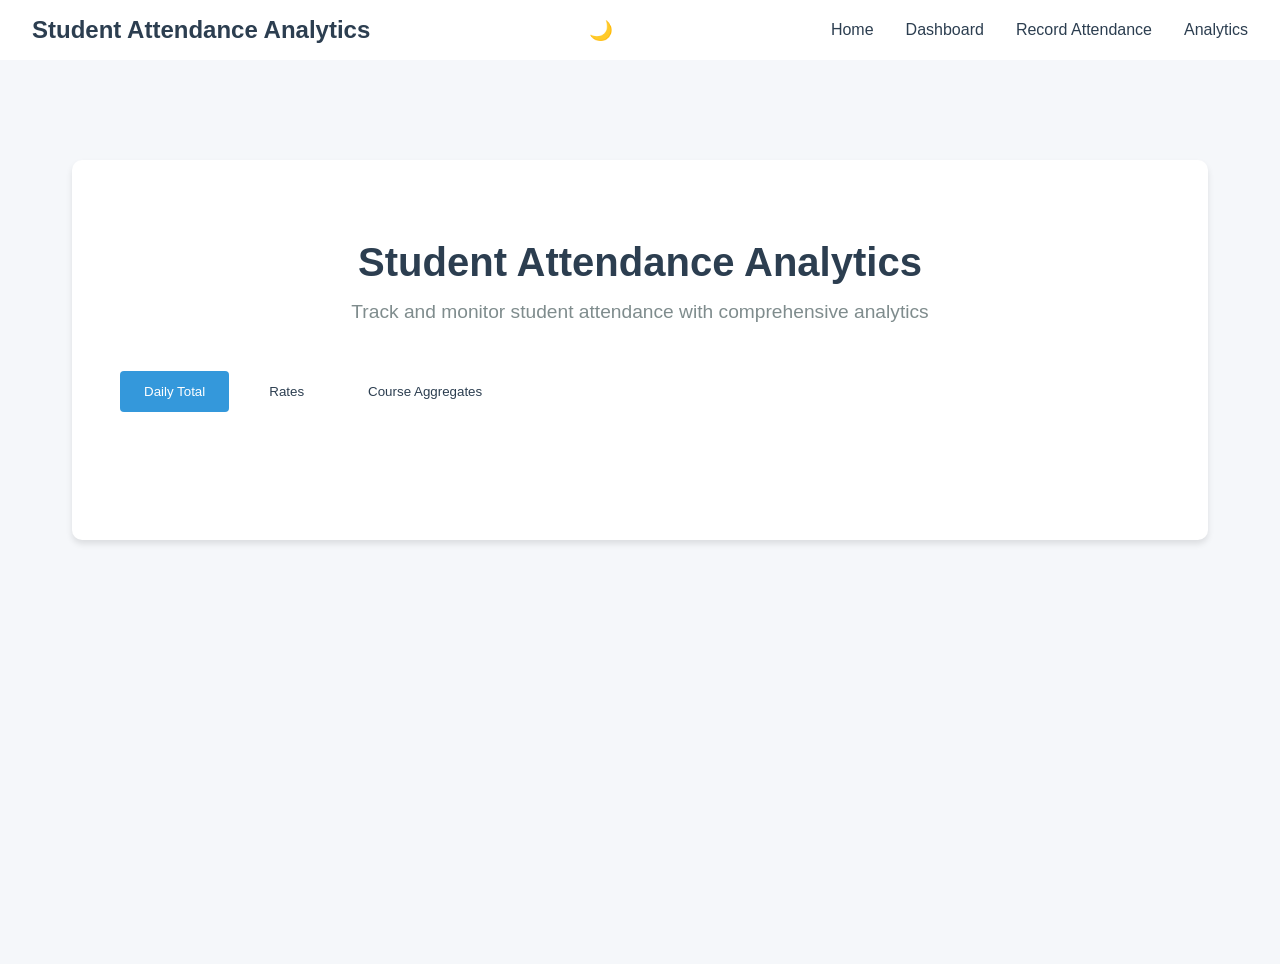
<file: templates/index.html>
<!DOCTYPE html>
<html lang="en">
<head>
    <meta charset="UTF-8">
    <meta name="viewport" content="width=device-width, initial-scale=1.0">
    <title>Student Attendance Analytics</title>
    <link rel="stylesheet" href="/static/style.css">
</head>
<body>
    <nav class="navbar">
        <h1>Student Attendance Analytics</h1>
        <button class="theme-toggle" onclick="toggleDarkMode()" id="themeBtn">🌙</button>
        <ul class="nav-links">
            <li><a href="/">Home</a></li>
            <li><a href="/dashboard">Dashboard</a></li>
            <li><a href="/record">Record Attendance</a></li>
            <li><a href="/analytics">Analytics</a></li>
        </ul>
    </nav>
    
    <div class="container">
        <div class="hero">
            <h2>Student Attendance Analytics</h2>
            <p>Track and monitor student attendance with comprehensive analytics</p>
            <div class="tabs" id="mainTabs">
                <button class="tab active" onclick="showTab('daily')">Daily Total</button>
                <button class="tab" onclick="showTab('rates')">Rates</button>
                <button class="tab" onclick="showTab('aggregates')">Course Aggregates</button>
            </div>
        </div>
    </div>
</body>
</html>
</file>
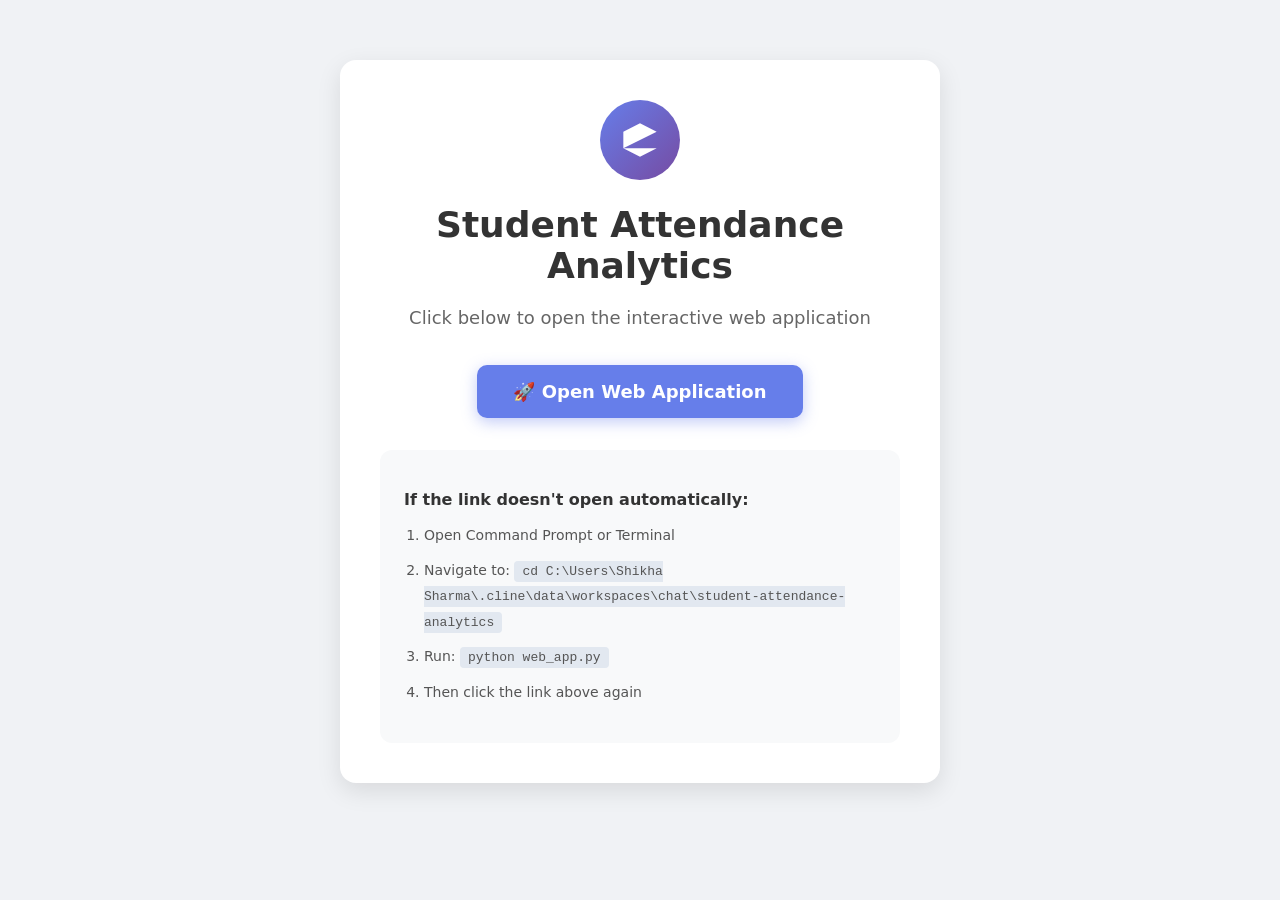
<file: open_local.html>
<!DOCTYPE html>
<html lang="en">
<head>
<meta charset="UTF-8">
<meta name="viewport" content="width=device-width, initial-scale=1.0">
<title>Student Attendance Analytics</title>
<style>
  body {
    font-family: 'Segoe UI', system-ui, -apple-system, sans-serif;
    text-align: center;
    padding: 60px 20px;
    background: #f0f2f5;
    margin: 0;
  }
  .container {
    max-width: 600px;
    margin: 0 auto;
  }
  .card {
    background: white;
    padding: 40px;
    border-radius: 16px;
    box-shadow: 0 8px 25px rgba(0,0,0,0.1);
    text-align: center;
  }
  .icon {
    width: 80px;
    height: 80px;
    background: linear-gradient(135deg, #667eea 0%, #764ba2 100%);
    border-radius: 50%;
    display: flex;
    align-items: center;
    justify-content: center;
    margin: 0 auto 24px;
  }
  .icon svg {
    width: 40px;
    height: 40px;
    color: white;
  }
  h1 {
    color: #333;
    margin-bottom: 12px;
    font-size: 36px;
    font-weight: 700;
  }
  p.subtitle {
    color: #666;
    font-size: 18px;
    margin-bottom: 32px;
    line-height: 1.6;
  }
  .btn {
    display: inline-block;
    padding: 16px 36px;
    background: #667eea;
    color: white;
    text-decoration: none;
    border-radius: 10px;
    font-weight: 600;
    font-size: 18px;
    transition: all 0.3s ease;
    box-shadow: 0 4px 15px rgba(102, 126, 234, 0.4);
  }
  .btn:hover {
    background: #5a67d8;
    transform: translateY(-2px);
    box-shadow: 0 6px 20px rgba(102, 126, 234, 0.5);
  }
  .btn:active {
    transform: translateY(0);
  }
  .info {
    margin-top: 32px;
    padding: 24px;
    background: #f8f9fa;
    border-radius: 12px;
    text-align: left;
  }
  .info h3 {
    color: #333;
    font-size: 16px;
    margin-bottom: 12px;
  }
  .info ol {
    color: #555;
    font-size: 14px;
    line-height: 1.8;
    padding-left: 20px;
  }
  .info code {
    background: #e2e8f0;
    padding: 3px 8px;
    border-radius: 4px;
    font-family: 'Courier New', monospace;
    font-size: 13px;
  }
  .step {
    margin-bottom: 10px;
  }
</style>
</head>
<body>
<div class="container">
  <div class="card">
    <div class="icon">
      <svg viewBox="0 0 24 24" fill="white">
        <path d="M12 2L2 7l10 5 10-5L12 2zM2 17l10 5 10-5L2 17zm10 8L12 12l-10 5L2 7l10 5L12 17z"/>
      </svg>
    </div>
    <h1>Student Attendance Analytics</h1>
    <p class="subtitle">Click below to open the interactive web application</p>
    <a href="http://localhost:5000" class="btn" target="_blank">🚀 Open Web Application</a>
    <div class="info">
      <h3>If the link doesn't open automatically:</h3>
      <ol>
        <li class="step">Open Command Prompt or Terminal</li>
        <li class="step">Navigate to: <code>cd C:\Users\Shikha Sharma\.cline\data\workspaces\chat\student-attendance-analytics</code></li>
        <li class="step">Run: <code>python web_app.py</code></li>
        <li class="step">Then click the link above again</li>
      </ol>
    </div>
  </div>
</div>
</body>
</html>
</file>
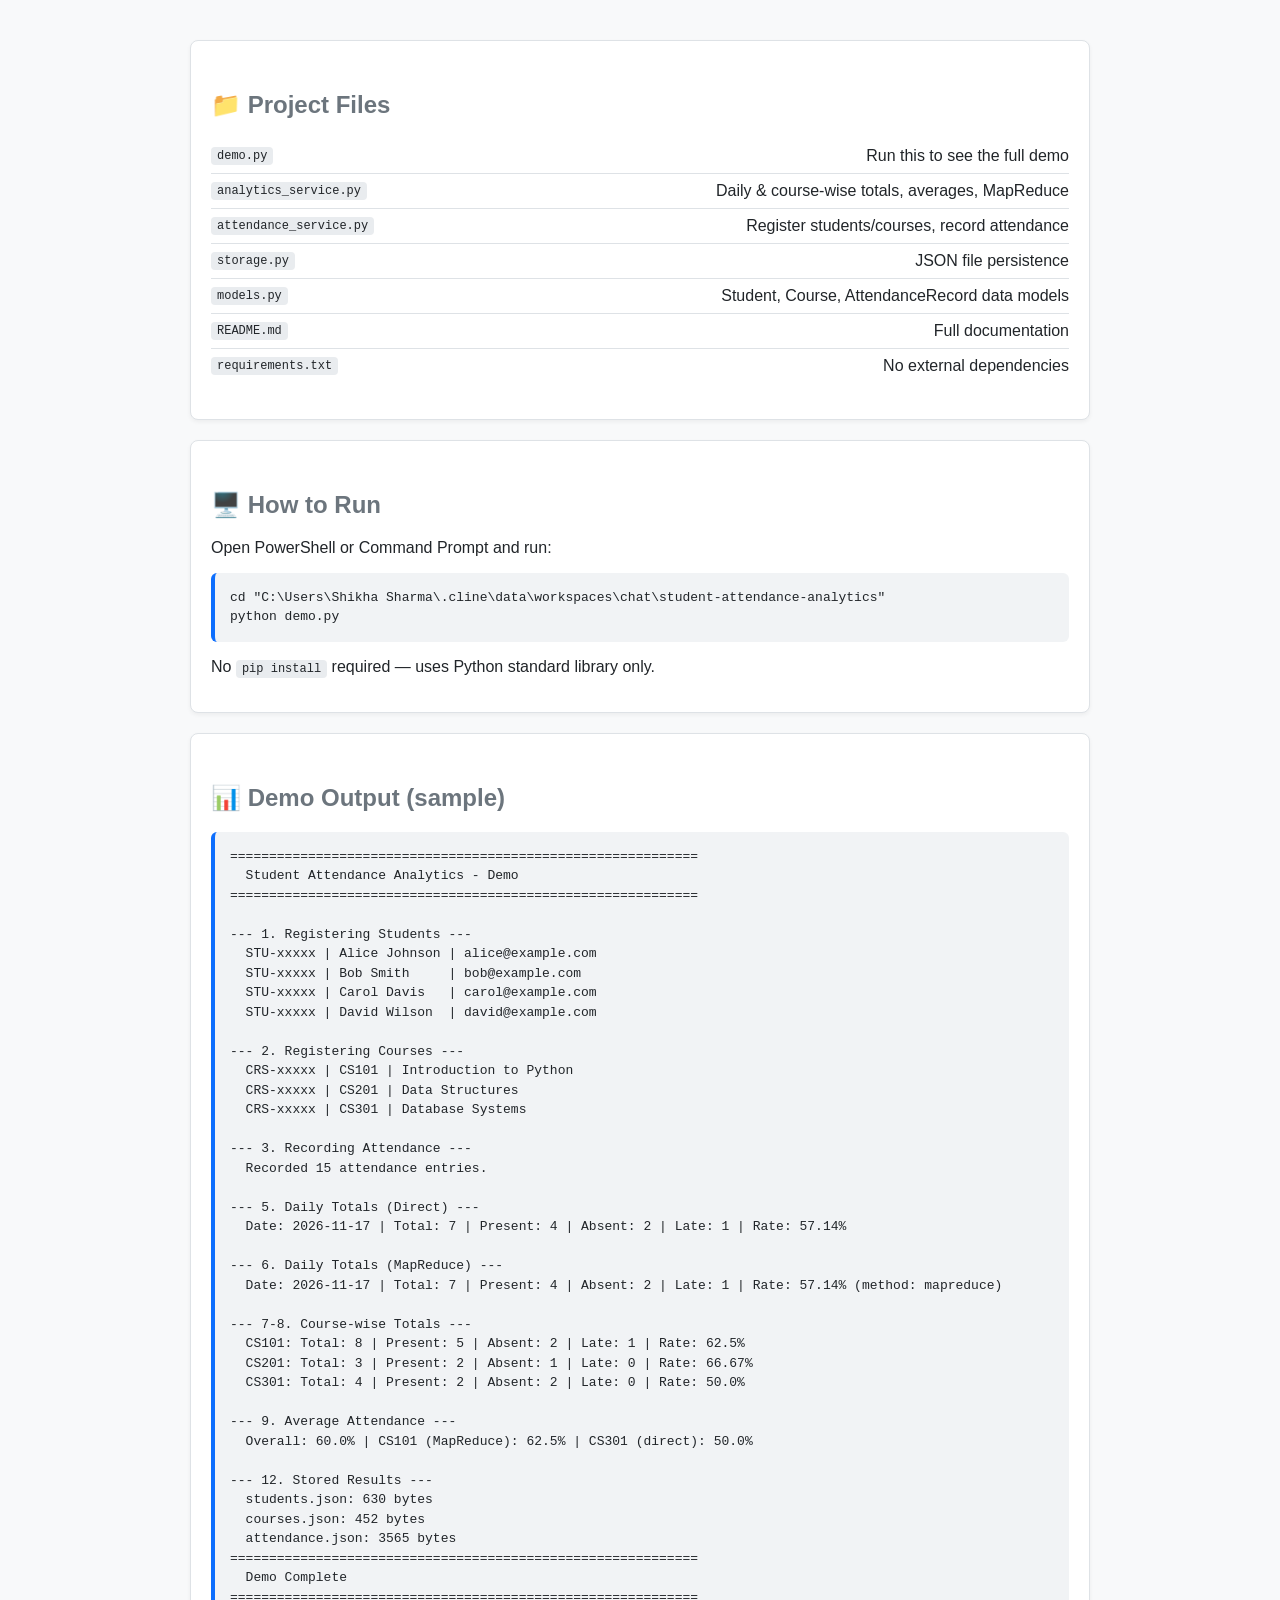
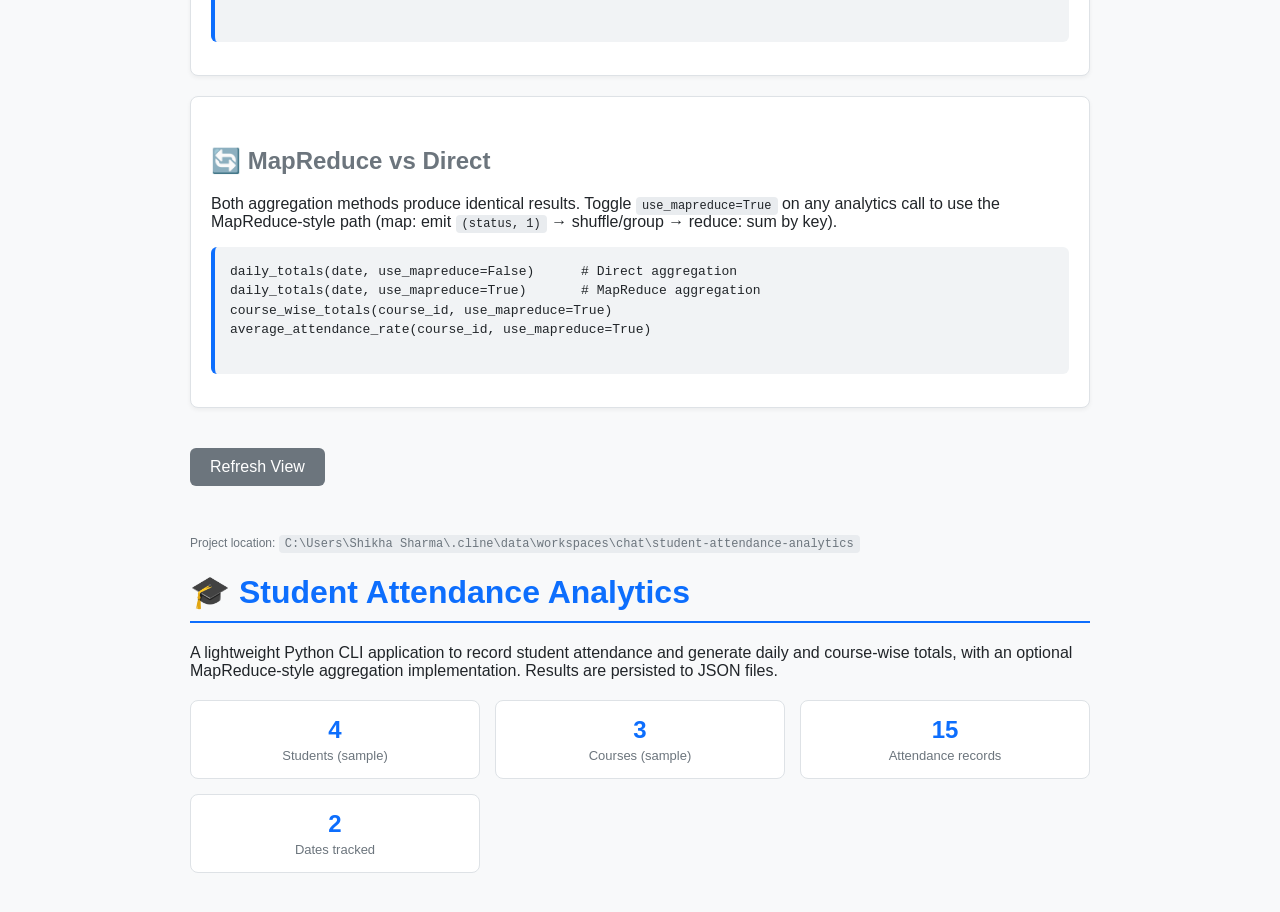
<file: view.html>
<!DOCTYPE html>
<html lang="en">
<head>
<meta charset="UTF-8">
<meta name="viewport" content="width=device-width, initial-scale=1.0">
<title>Student Attendance Analytics — Project View</title>
<style>
  body { font-family: -apple-system, BlinkMacSystemFont, 'Segoe UI', Roboto, sans-serif; max-width: 900px; margin: 40px auto; padding: 0 20px; background: #f8f9fa; color: #212529; }
  h1 { color: #0d6efd; border-bottom: 2px solid #0d6efd; padding-bottom: 10px; }
  h2 { color: #6c757d; margin-top: 30px; }
  .card { background: white; border: 1px solid #dee2e6; border-radius: 8px; padding: 20px; margin: 20px 0; box-shadow: 0 2px 4px rgba(0,0,0,0.05); }
  pre { background: #f1f3f5; padding: 15px; border-radius: 6px; overflow-x: auto; font-size: 13px; line-height: 1.5; border-left: 4px solid #0d6efd; }
  code { background: #e9ecef; padding: 2px 6px; border-radius: 4px; font-family: monospace; font-size: 12px; }
  .badge { display: inline-block; background: #e9ecef; color: #495057; padding: 4px 10px; border-radius: 12px; font-size: 12px; margin-right: 6px; margin-bottom: 6px; }
  .grid { display: grid; grid-template-columns: repeat(auto-fit, minmax(250px, 1fr)); gap: 15px; margin: 20px 0; }
  .stat { background: white; border: 1px solid #dee2e6; border-radius: 8px; padding: 15px; text-align: center; }
  .stat .num { font-size: 24px; font-weight: bold; color: #0d6efd; }
  .stat .lbl { color: #6c757d; font-size: 13px; margin-top: 4px; }
  .file-list { list-style: none; padding: 0; }
  .file-list li { padding: 8px 0; border-bottom: 1px solid #dee2e6; display: flex; justify-content: space-between; }
  .file-list li:last-child { border-bottom: none; }
  .btn { display: inline-block; background: #0d6efd; color: white; padding: 10px 20px; border-radius: 6px; text-decoration: none; margin: 10px 10px 10px 0; }
  .btn:hover { background: #0b5ed7; }
  .btn-secondary { background: #6c757d; }
  .btn-secondary:hover { background: #5c636a; }
</style>
</head>
<body>

<div class="card">
  <h2>📁 Project Files</h2>
  <ul class="file-list">
    <li><code>demo.py</code> <span>Run this to see the full demo</span></li>
    <li><code>analytics_service.py</code> <span>Daily & course-wise totals, averages, MapReduce</span></li>
    <li><code>attendance_service.py</code> <span>Register students/courses, record attendance</span></li>
    <li><code>storage.py</code> <span>JSON file persistence</span></li>
    <li><code>models.py</code> <span>Student, Course, AttendanceRecord data models</span></li>
    <li><code>README.md</code> <span>Full documentation</span></li>
    <li><code>requirements.txt</code> <span>No external dependencies</span></li>
  </ul>
</div>

<div class="card">
  <h2>🖥️ How to Run</h2>
  <p>Open PowerShell or Command Prompt and run:</p>
  <pre>cd "C:\Users\Shikha Sharma\.cline\data\workspaces\chat\student-attendance-analytics"
python demo.py</pre>
  <p>No <code>pip install</code> required — uses Python standard library only.</p>
</div>

<div class="card">
  <h2>📊 Demo Output (sample)</h2>
  <pre>
============================================================
  Student Attendance Analytics - Demo
============================================================

--- 1. Registering Students ---
  STU-xxxxx | Alice Johnson | alice@example.com
  STU-xxxxx | Bob Smith     | bob@example.com
  STU-xxxxx | Carol Davis   | carol@example.com
  STU-xxxxx | David Wilson  | david@example.com

--- 2. Registering Courses ---
  CRS-xxxxx | CS101 | Introduction to Python
  CRS-xxxxx | CS201 | Data Structures
  CRS-xxxxx | CS301 | Database Systems

--- 3. Recording Attendance ---
  Recorded 15 attendance entries.

--- 5. Daily Totals (Direct) ---
  Date: 2026-11-17 | Total: 7 | Present: 4 | Absent: 2 | Late: 1 | Rate: 57.14%

--- 6. Daily Totals (MapReduce) ---
  Date: 2026-11-17 | Total: 7 | Present: 4 | Absent: 2 | Late: 1 | Rate: 57.14% (method: mapreduce)

--- 7-8. Course-wise Totals ---
  CS101: Total: 8 | Present: 5 | Absent: 2 | Late: 1 | Rate: 62.5%
  CS201: Total: 3 | Present: 2 | Absent: 1 | Late: 0 | Rate: 66.67%
  CS301: Total: 4 | Present: 2 | Absent: 2 | Late: 0 | Rate: 50.0%

--- 9. Average Attendance ---
  Overall: 60.0% | CS101 (MapReduce): 62.5% | CS301 (direct): 50.0%

--- 12. Stored Results ---
  students.json: 630 bytes
  courses.json: 452 bytes
  attendance.json: 3565 bytes
============================================================
  Demo Complete
============================================================
  </pre>
</div>

<div class="card">
  <h2>🔄 MapReduce vs Direct</h2>
  <p>Both aggregation methods produce identical results. Toggle <code>use_mapreduce=True</code> on any analytics call to use the MapReduce-style path (map: emit <code>(status, 1)</code> → shuffle/group → reduce: sum by key).</p>
  <pre>
daily_totals(date, use_mapreduce=False)      # Direct aggregation
daily_totals(date, use_mapreduce=True)       # MapReduce aggregation
course_wise_totals(course_id, use_mapreduce=True)
average_attendance_rate(course_id, use_mapreduce=True)
  </pre>
</div>

<div style="margin-top: 30px;">
  <a href="#" class="btn btn-secondary" onclick="location.reload()">Refresh View</a>
</div>

<p style="color: #6c757d; font-size: 12px; margin-top: 40px;">
  Project location: <code>C:\Users\Shikha Sharma\.cline\data\workspaces\chat\student-attendance-analytics</code>
</p>

</body>
</html>
<h1>🎓 Student Attendance Analytics</h1>
<p>A lightweight Python CLI application to record student attendance and generate daily and course-wise totals, with an optional MapReduce-style aggregation implementation. Results are persisted to JSON files.</p>

<div class="grid">
  <div class="stat"><div class="num">4</div><div class="lbl">Students (sample)</div></div>
  <div class="stat"><div class="num">3</div><div class="lbl">Courses (sample)</div></div>
  <div class="stat"><div class="num">15</div><div class="lbl">Attendance records</div></div>
  <div class="stat"><div class="num">2</div><div class="lbl">Dates tracked</div></div>
</div>
</file>
<file: static/style.css>
:root {
    --bg-color: #f5f7fa;
    --card-bg: #ffffff;
    --text-color: #2c3e50;
    --primary-color: #3498db;
    --dark-mode-bg: #2c3e50;
    --dark-mode-card: #34495e;
    --dark-mode-text: #ecf0f1;
    --dark-mode-primary: #3498db;
    --transition: 0.3s ease;
}

* { margin: 0; padding: 0; box-sizing: border-box; transition: var(--transition); }

html { font-size: 16px; }

@media (prefers-color-scheme: dark) {
    :root {
        --bg-color: #1a1a2e;
        --card-bg: #16213e;
        --text-color: #e0e0e0;
        --primary-color: #4a90e2;
        --dark-mode-bg: #151515;
        --dark-mode-card: #1c1c2e;
        --dark-mode-text: #f5f5f5;
        --dark-mode-primary: #4dabf7;
    }
}

body { 
    font-family: 'Segoe UI', Tahoma, Geneva, Verdana, sans-serif; 
    background-color: var(--bg-color); 
    color: var(--text-color); 
    min-height: 100vh; 
    overflow-x: hidden;
}

.navbar {
    background: var(--card-bg); 
    padding: 1rem 2rem; 
    position: fixed; 
    width: 100%; 
    top: 0; 
    z-index: 1000;
    display: flex;
    justify-content: space-between;
    align-items: center;
}

.navbar h1 { font-size: 1.5rem; color: var(--text-color); }

.nav-links { list-style: none; display: flex; gap: 2rem; }
.nav-links a { color: var(--text-color); text-decoration: none; font-weight: 500; transition: color 0.3s; }
.nav-links a:hover { color: var(--primary-color); }

.container { padding: 3rem 2rem 2rem; max-width: 1200px; margin: 0 auto; margin-top: 4rem; }

.hero { 
    text-align: center; 
    padding: 5rem 2rem; 
    background: var(--card-bg); 
    border-radius: 10px; 
    margin-top: 3rem; 
    box-shadow: 0 4px 6px rgba(0,0,0,0.1);
}

.hero h2 { font-size: 2.5rem; color: var(--text-color); margin-bottom: 1rem; }
.hero p { font-size: 1.2rem; color: #7f8c8d; margin-bottom: 2rem; }
.btn { 
    display: inline-block; 
    background: var(--primary-color); 
    color: white; 
    padding: 0.8rem 1.5rem; 
    border-radius: 5px; 
    text-decoration: none; 
    font-weight: 600; 
    transition: background 0.3s; 
    margin: 0.5rem; 
}
.btn:hover { background: #2980b9; }

/* Tab Styles */
.tabs { 
    background: var(--card-bg); 
    padding: 1rem; 
    border-radius: 8px; 
    margin: 2rem 0; 
    display: flex; 
    gap: 1rem; 
    overflow-x: auto;
}

.tab { 
    padding: 0.8rem 1.5rem; 
    border: none; 
    background: transparent; 
    color: var(--text-color); 
    cursor: pointer; 
    font-weight: 500; 
    white-space: nowrap;
    transition: color 0.3s, background 0.3s;
    border-radius: 4px;
}

.tab:hover { color: var(--primary-color); }

.tab.active { 
    color: white; 
    background: var(--primary-color); 
}

.tab-content { display: none; }
.tab-content.active { display: block; }

/* Statistics Cards */
.stats { display: grid; grid-template-columns: repeat(auto-fit, minmax(200px, 1fr)); gap: 1rem; margin: 1rem 0; }
.stat-card { 
    background: var(--card-bg); 
    padding: 1.5rem; 
    border-radius: 8px; 
    text-align: center; 
    min-height: 100px; 
}
.stat-number { font-size: 2rem; font-weight: bold; color: var(--primary-color); }
.stat-label { color: #7f8c8d; margin-top: 0.5rem; }

/* Tables */
table { width: 100%; border-collapse: collapse; margin: 1rem 0; }
table th, table td { padding: 0.75rem; text-align: left; border-bottom: 1px solid #ddd; }
table th { color: #7f8c8d; font-size: 0.8rem; }

/* Status badges */
.status-present { background: #27ae60; color: white; padding: 2px 6px; border-radius: 3px; font-size: 0.7rem; }
.status-absent { background: #e74c3c; color: white; padding: 2px 6px; border-radius: 3px; font-size: 0.7rem; }
.status-late { background: #f39c11; color: white; padding: 2px 6px; border-radius: 3px; font-size: 0.7rem; }

/* Theme toggle */
.theme-toggle { 
    background: none; 
    border: none; 
    color: var(--text-color); 
    font-size: 1.2rem; 
    cursor: pointer; 
}
</file>
